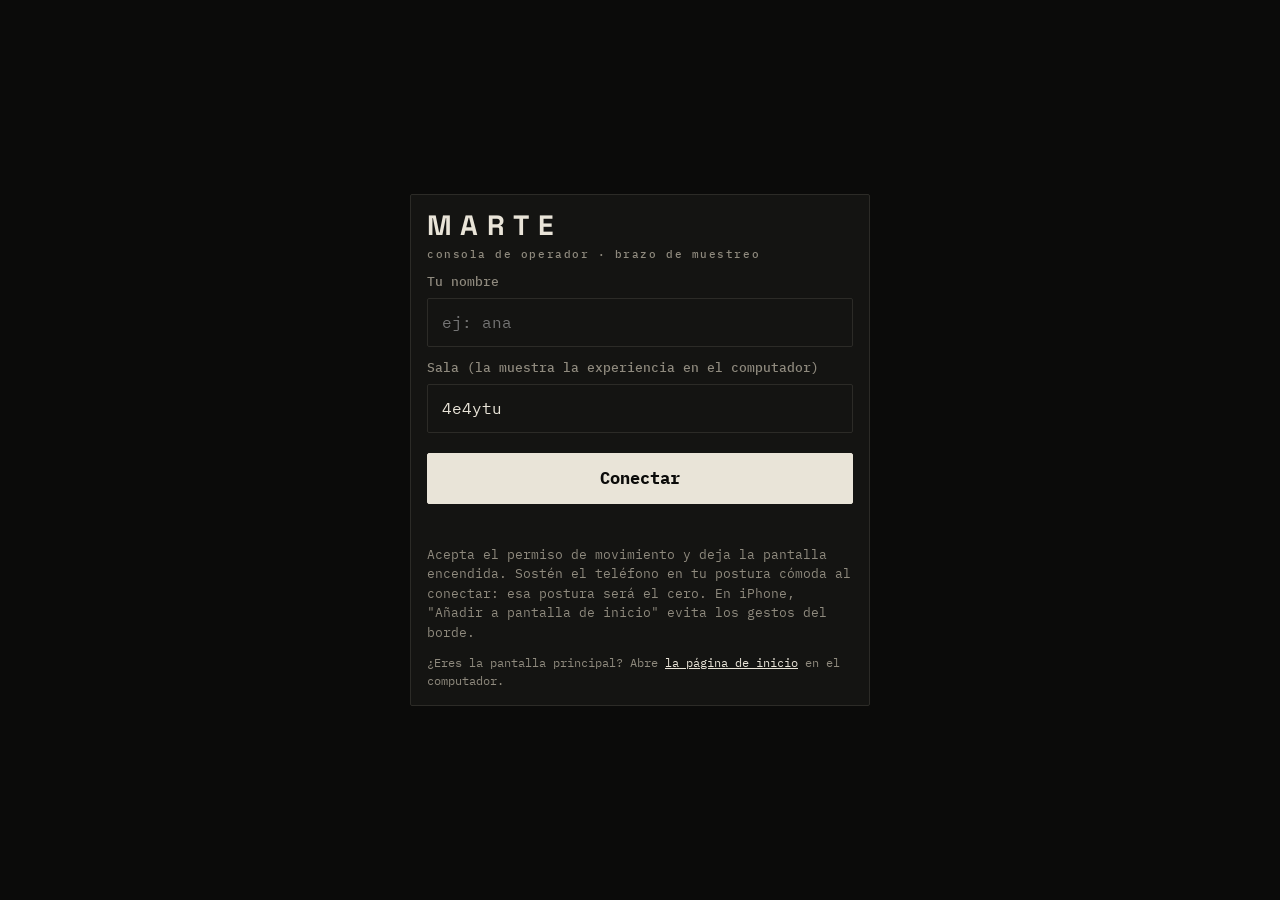
<file: control.html>
<!doctype html>
<html lang="es">
<head>
<meta charset="utf-8">
<meta name="viewport" content="width=device-width,initial-scale=1,viewport-fit=cover,user-scalable=no,maximum-scale=1">
<meta name="theme-color" content="#0b0b0a">
<meta name="apple-mobile-web-app-capable" content="yes">
<link rel="manifest" href="manifest.webmanifest">
<title>MARTE · consola de operador</title>
<link rel="stylesheet" href="ui.css">
<link href="https://fonts.googleapis.com/css2?family=IBM+Plex+Mono:wght@400;500;700&family=Space+Grotesk:wght@700&display=swap" rel="stylesheet">
<style>
  /* MARTE: misma gráfica que la experiencia (index.html). El color de acento lo asigna la experiencia: A óxido, B cian. */
  :root { --bg: #0b0b0a; --bg-2: #141412; --card: #141412; --card-2: #1c1c19; --line: #2c2b27; --line-2: #45433d; --fg: #e9e4d8; --mut: #8f8a7e;
          --rol: #e9e4d8; --vio: var(--rol); --vio-2: var(--rol); --neo: var(--rol); --neo-ink: #0b0b0a; --font: "IBM Plex Mono", ui-monospace, monospace; --r-s: 2px; --r-m: 2px; --r-l: 2px; }
  h1 { font: 700 28px/1 "Space Grotesk", "IBM Plex Mono", sans-serif; letter-spacing: .3em; }
  h1 span { display: block; font: 500 11px "IBM Plex Mono", monospace; letter-spacing: .14em; color: var(--mut); margin-top: 8px; }
  #surface { background: repeating-linear-gradient(0deg, transparent 0 39px, #ffffff08 39px 40px), repeating-linear-gradient(90deg, transparent 0 39px, #ffffff08 39px 40px), #0e0e0c !important; border-color: var(--rol) !important; }
  #rol { font-weight: 700; letter-spacing: .12em; color: var(--rol); }
  /* con dos operadores, la pantalla táctil toma el color de la parte del robot que controla */
  body[data-parte="brazo"] #surface { background: repeating-linear-gradient(0deg, transparent 0 39px, #00000014 39px 40px), repeating-linear-gradient(90deg, transparent 0 39px, #00000014 39px 40px), #ff8a1f !important; border-color: #ffd2a6 !important; }
  body[data-parte="garra"] #surface { background: repeating-linear-gradient(0deg, transparent 0 39px, #ffffff10 39px 40px), repeating-linear-gradient(90deg, transparent 0 39px, #ffffff10 39px 40px), #1d2f6f !important; border-color: #9db4ff !important; }
  body[data-parte="lleno"] #surface { background: #1a1917 !important; border-color: #45433d !important; } body[data-parte="lleno"] #parteTxt { color: #8f8a7e; bottom: 45%; }
  #acciones { display: flex; gap: 8px; }
  #cambiar { flex: 0 0 34%; padding: 10px 6px; font: 700 18px "IBM Plex Mono", monospace; color: #e9e4d8; background: #1c1c19; border: 1px solid #45433d; border-radius: 2px; }
  #cambiar small { display: block; font-weight: 400; font-size: 10px; letter-spacing: .04em; margin-top: 2px; }
  #cambiar:active { background: #2a2a26; } #cambiar:disabled { opacity: .4; }
  #avanzar { flex: 1; width: 100%; padding: 12px; font: 700 15px "IBM Plex Mono", monospace; letter-spacing: .3em; color: #0b0b0a; background: #e9e4d8; border: 0; border-radius: 2px; }
  #avanzar small { display: block; font-weight: 400; font-size: 10px; letter-spacing: .06em; margin-top: 2px; }
  #avanzar:active { background: #ff8a1f; } #avanzar:disabled { opacity: .4; }
  #surface.avanzando { animation: rodar 110ms linear infinite; filter: brightness(.55); }
  #surface.pulso { animation: pulso 260ms ease-out; } @keyframes pulso { 0% { box-shadow: inset 0 0 0 6px #ffffffaa; } 100% { box-shadow: inset 0 0 0 0 #ffffff00; } }
  @keyframes rodar { 0% { transform: translate(0, 0); } 25% { transform: translate(1.5px, -1px); } 50% { transform: translate(-1px, 1.5px); } 75% { transform: translate(1px, 1px); } 100% { transform: translate(0, 0); } }
  @media (prefers-reduced-motion: reduce) { #surface.avanzando { animation: none; } }
  #parteTxt { position: absolute; left: 0; right: 0; bottom: 14px; text-align: center; font: 700 12px/1.5 "IBM Plex Mono", monospace; letter-spacing: .14em; pointer-events: none; padding: 0 16px; }
  body[data-parte="brazo"] #parteTxt { color: #2a1400; } body[data-parte="garra"] #parteTxt { color: #dbe4ff; }
  #parteTxt small { display: block; font-weight: 400; letter-spacing: .04em; opacity: .85; }
  #hint { line-height: 1.6; font-size: 13px !important; }
  .pantalla { color: var(--mut); font-size: 12px; } .pantalla a { color: var(--fg); }
  .mod[aria-pressed="true"], .mod.active { background: var(--card-2) !important; box-shadow: inset 0 0 0 1px var(--rol) !important; border-color: var(--rol) !important; }
</style>
<style>
  * { -webkit-tap-highlight-color: transparent; -webkit-touch-callout: none; }
  html, body { font-size: 16px; overscroll-behavior: none; user-select: none; -webkit-user-select: none; }
  body { display: flex; flex-direction: column; gap: var(--sp-3); padding: max(var(--sp-3), env(safe-area-inset-top)) max(var(--sp-3), env(safe-area-inset-right)) max(var(--sp-3), env(safe-area-inset-bottom)) max(var(--sp-3), env(safe-area-inset-left)); }
  input { width: 100%; min-height: 48px; padding: 12px 14px; border-radius: var(--r-m); background: var(--bg-2); user-select: text; -webkit-user-select: text; font-size: 16px; /* 16px evita el zoom de iOS */ }
  label { font-size: 13px; font-weight: 500; }
  button { min-height: 48px; border-radius: var(--r-m); padding: 12px; font-weight: 600; }
  #join { display: flex; flex-direction: column; gap: var(--sp-3); margin: auto 0; max-width: 460px; width: 100%; align-self: center; }
  #join .field { display: flex; flex-direction: column; gap: 6px; }
  #join .note { color: var(--mut); font-size: 13px; line-height: 1.5; }
  #go { margin-top: var(--sp-2); font-size: 17px; }
  #run { display: none; flex: 1; min-height: 0; flex-direction: column; gap: var(--sp-3); }
  #bar { display: flex; justify-content: space-between; align-items: center; color: var(--mut); font-size: 13px; gap: var(--sp-2); padding: 0 var(--sp-1); }
  #bar { background: var(--card); border: 1px solid var(--line); border-radius: 999px; padding: 8px 14px; }
  #st { font-weight: 600; } #st.on { color: var(--ok); } #st.warn { color: var(--warn); }
  #surface { position: relative; flex: 1; min-height: 0; border-radius: var(--r-l); border: 1px solid var(--line-2); overflow: hidden; touch-action: none;
             background: radial-gradient(circle at 50% 40%, #2a1e46, #0d0915 72%); }
  #cv { position: absolute; inset: 0; width: 100%; height: 100%; pointer-events: none; }
  #hud { position: absolute; left: 12px; top: 10px; right: 12px; font: 12px/1.5 var(--mono); color: #d8d2ee; pointer-events: none; white-space: pre; text-shadow: 0 1px 2px #000; overflow: hidden; }
  #hint { position: absolute; inset: 0; display: grid; place-items: center; color: var(--mut); pointer-events: none; text-align: center; padding: 0 32px; font-size: 15px; }
  #mods { display: grid; grid-template-columns: repeat(2, 1fr); gap: var(--sp-2); }
  .mod { background: var(--card); border: 1px solid var(--line); color: var(--mut); padding: 10px 4px; font-size: 14px; font-weight: 500; min-height: 56px; }
  .mod[aria-pressed="true"], .mod.active { border-color: var(--vio-2); color: var(--fg); background: #271c42; box-shadow: inset 0 0 0 1px var(--vio); }
  .mod { display: flex; flex-direction: column; align-items: center; justify-content: center; }
  .mod::before { content: "APAGADO"; font-size: 9px; letter-spacing: .12em; font-weight: 700; color: var(--mut); margin-bottom: 2px; }
  .mod[aria-pressed="true"]::before { content: "ACTIVO"; color: var(--neo); }
  #surface:active { border-color: var(--vio-2); }
  .mod small { display: block; font-weight: 400; font-size: 11px; margin-top: 2px; font-variant-numeric: tabular-nums; color: var(--mut); }
  .mod.active small { color: var(--neo); }
  .msg { font-size: 13px; }
  @media (max-height: 520px) { #mods { grid-template-columns: repeat(2, 1fr); } .mod { min-height: 44px; padding: 6px 4px; } #hud { font-size: 11px; } }
</style>
</head>
<body>
  <div id="join" class="card">
    <h1>MARTE<span>consola de operador · brazo de muestreo</span></h1>
    <div class="field"><label for="name">Tu nombre</label>
    <input id="name" autocomplete="off" autocapitalize="off" maxlength="24" placeholder="ej: ana"></div>
    <div class="field"><label for="sala">Sala (la muestra la experiencia en el computador)</label>
    <input id="sala" autocomplete="off" autocapitalize="off" autocorrect="off" spellcheck="false" maxlength="24" placeholder="ej: k7m2xq"></div>
    <button id="go" class="primary">Conectar</button>
    <div class="msg" id="err" role="alert"></div>
    <div class="note">Acepta el permiso de movimiento y deja la pantalla encendida. Sostén el teléfono en tu postura cómoda al conectar: esa postura será el cero. En iPhone, "Añadir a pantalla de inicio" evita los gestos del borde.</div>
    <div class="pantalla">¿Eres la pantalla principal? Abre <a href="./">la página de inicio</a> en el computador.</div>
  </div>

  <div id="run">
    <div id="bar"><span id="st" role="status" aria-live="polite">Conectando…</span><span id="rol">esperando rol</span><span id="info"></span></div>
    <div id="surface"><canvas id="cv" aria-hidden="true"></canvas><div id="hud" aria-hidden="true"></div><div id="parteTxt" aria-live="polite"></div><div id="hint">Inclina el teléfono para mover el brazo<br>Dos dedos: júntalos para cerrar la garra, sepáralos para abrir<br>Toca con un tercer dedo: bloquea la garra y toma la roca<br>Separa los dedos sobre el canasto: suelta la roca<br>Sopla al micrófono o arrastra un dedo rápido: limpia el lente</div></div>
    <div id="acciones"><button id="avanzar" type="button">AVANZAR ▸<small>llevar la sonda a otro punto del cráter</small></button><button id="cambiar" type="button" hidden>⇄<small>cambiar brazo / garra</small></button></div>
    <div id="mods">
      <button class="mod" id="m-motion" aria-pressed="false">Giro<small id="v-motion">–</small></button>
      <button class="mod" id="m-mic" aria-pressed="false">Micrófono · soplar<small id="v-mic">–</small></button>
    </div>
    <div class="msg" id="err2" role="alert"></div>
  </div>

<script src="config.js"></script>
<script src="tacto.js"></script>
<script>
'use strict';
const $ = s => document.querySelector(s);
const ls = (k, v) => { try { if (v === undefined) return localStorage.getItem(k); localStorage.setItem(k, v); } catch {} return null; };
const clamp = (v, a = 0, b = 1) => Math.min(b, Math.max(a, v));
const r1 = v => Math.round(v * 10) / 10, r2 = v => Math.round(v * 100) / 100, r3 = v => Math.round(v * 1000) / 1000;

const Q = new URLSearchParams(location.search);
$('#name').value = ls('tacto.name') || '';
$('#sala').value = Tacto.clean(Q.get('sala')) || Tacto.clean(ls('tacto.sala')) || '';

let client = null, base = '', name = '', sala = '';
const dev = ls('tacto.dev') || (ls('tacto.dev', Tacto.rand(6)), ls('tacto.dev'));
const pub = (kind, obj, qos = 0, retain = false) => client && client.connected && client.publish(`${base}/${kind}`, JSON.stringify(obj), { qos, retain });

// ---------- capacidades detectadas (presión y diámetro dependen del teléfono) ----------
const S = { f: { min: 9, max: -1, n: 0 }, d: { min: 1e9, max: -1, n: 0 } };
const quality = (s, eps) => (!s.n ? 'sin datos aún' : s.max <= 0 ? 'sin dato' : s.n > 20 && s.max - s.min < eps ? 'constante' : 'variable');
const caps = () => ({ presion: quality(S.f, 0.02), diametro: quality(S.d, 1), tacto: 'ontouchstart' in window ? 'touch' : 'puntero' });
let lastCaps = '';
function publishStatus() { pub('status', { online: true, name, caps: { ...caps(), motion: motionOn, mic: !!micStream, cam: !!camStream } }, 1, true); }

// ---------- conexión MQTT ----------
async function connect() {
  base = `tacto/${sala}/${dev}`;
  const will = { topic: `${base}/status`, payload: JSON.stringify({ online: false, name }), qos: 1, retain: true };
  const o = await Tacto.open({ clientId: 'tel-' + dev, will });
  client = o.client;
  const CFGB = (window.TACTO_CONFIG || {}).broker;
  const where = /^wss?:\/\/(localhost|\d+\.\d+\.\d+\.\d+)/.test(o.broker) ? 'broker local' : o.broker === CFGB ? 'broker EMQX' : 'broker público';
  $('#info').textContent = `sala ${sala} · ${where}`;
  client.on('connect', () => {
    $('#st').textContent = '● conectado'; $('#st').className = 'on';
    client.subscribe(`${base}/cmd`); publishStatus();
  });
  client.on('reconnect', () => { $('#st').textContent = 'Reconectando…'; $('#st').className = 'warn'; });
  client.on('offline', () => { $('#st').textContent = 'Sin conexión'; $('#st').className = 'warn'; });
  client.on('error', e => { $('#err2').textContent = 'MQTT: ' + (e.message || e); });
  client.on('message', (t, p) => { // la experiencia mide la latencia: respondemos al instante
    try { const m = JSON.parse(p.toString()); if (m.ping != null) pub('pong', { t: m.ping });
      if (m.vibrar && navigator.vibrate) navigator.vibrate(m.vibrar); // vibración háptica por evento (contacto, bloqueo, canasto, avance)
      if (m.vibrar && !m.avanzando) { surf.classList.remove('pulso'); void surf.offsetWidth; surf.classList.add('pulso'); } // en iPhone, sin vibración, un destello
      if (m.avanzando) { // la sonda avanza: la pantalla tiembla y AVANZAR queda bloqueado
        surf.classList.add('avanzando'); clearTimeout(window._tAv); window._tAv = setTimeout(() => surf.classList.remove('avanzando'), (m.avanzando || 3) * 1000);
        $('#avanzar').disabled = true; setTimeout(() => { $('#avanzar').disabled = false; }, (m.avanzando || 3) * 1000 + 500);
      }
      if (m.lleno) { document.body.dataset.parte = 'lleno'; $('#rol').textContent = 'SALA LLENA'; $('#hint').style.display = 'none';
        $('#parteTxt').innerHTML = 'YA HAY DOS OPERADORES<small>espera a que alguien salga; entrarás solo</small>'; }
      if (m.rol) { // rol y parte del robot asignados por la experiencia
        const parte = m.parte || 'todo'; document.body.dataset.parte = parte; if (parte !== 'todo') $('#hint').style.display = 'none';
        $('#cambiar').hidden = parte === 'todo';
        $('#rol').textContent = 'OPERADOR ' + m.rol + (parte === 'todo' ? '' : ' · ' + parte.toUpperCase());
        document.documentElement.style.setProperty('--rol', m.color || '#e9e4d8');
        $('#parteTxt').innerHTML = parte === 'brazo' ? 'CONTROLAS EL BRAZO<small>inclina el teléfono para llevarlo</small>'
          : parte === 'garra' ? 'CONTROLAS LA GARRA<small>dos dedos abren y cierran · tercer dedo bloquea · tu inclinación mueve tu mira</small>' : '';
      }
    } catch {}
  });
}

// ---------- tacto ----------
const surf = $('#surface'), cv = $('#cv'), g = cv.getContext('2d');
let cur = { n: 0, p: [], ar: 1 }, lastN = 0, queued = false;
function fit() { const d = devicePixelRatio || 1, r = surf.getBoundingClientRect(); cv.width = r.width * d; cv.height = r.height * d; g.setTransform(d, 0, 0, d, 0, 0); }
addEventListener('resize', fit);

function setTouches(p, r) {
  cur = { n: p.length, p, ar: r3(r.width / r.height) };
  for (const z of p) {
    S.f.n++; S.f.min = Math.min(S.f.min, z.f); S.f.max = Math.max(S.f.max, z.f);
    S.d.n++; S.d.min = Math.min(S.d.min, z.d); S.d.max = Math.max(S.d.max, z.d);
  }
  if (p.length) $('#hint').style.display = 'none';
  if (cur.n !== lastN) { lastN = cur.n; sendTouch(1); } // cambios de cantidad de dedos: entrega garantizada
  else if (!queued) { queued = true; requestAnimationFrame(() => { queued = false; sendTouch(0); }); } // movimiento: hasta ~60 por segundo
}
const sendTouch = qos => pub('touch', { t: Date.now(), n: cur.n, ar: cur.ar, p: cur.p.map(z => ({ i: z.i, x: r3(z.x), y: r3(z.y), f: r3(z.f), d: Math.round(z.d) })) }, qos);

// Dedos (Touch Events: traen presión y radio de contacto)
const slots = new Map(); // identifier -> casilla 1..5 (estable mientras el dedo siga apoyado)
function slotFor(id) {
  if (slots.has(id)) return slots.get(id);
  const used = new Set(slots.values());
  for (let s = 1; s <= 5; s++) if (!used.has(s)) { slots.set(id, s); return s; }
  return null;
}
function onTouch(e) {
  e.preventDefault();
  const r = surf.getBoundingClientRect(), list = Array.from(e.targetTouches), ids = new Set(list.map(t => t.identifier));
  for (const id of [...slots.keys()]) if (!ids.has(id)) slots.delete(id);
  const p = [];
  for (const t of list) {
    const i = slotFor(t.identifier); if (!i) continue;
    const rx = t.radiusX ?? t.webkitRadiusX ?? 0, ry = t.radiusY ?? t.webkitRadiusY ?? 0;
    p.push({ i, x: clamp((t.clientX - r.left) / r.width), y: clamp((t.clientY - r.top) / r.height), f: t.force ?? t.webkitForce ?? 0, d: rx + ry }); // diámetro medio = rx + ry
  }
  setTouches(p.sort((a, b) => a.i - b.i), r);
}
['touchstart', 'touchmove', 'touchend', 'touchcancel'].forEach(n => surf.addEventListener(n, onTouch, { passive: false }));
['gesturestart', 'gesturechange'].forEach(n => document.addEventListener(n, e => e.preventDefault()));
surf.addEventListener('contextmenu', e => e.preventDefault());

// Ratón o lápiz (para probar desde un computador)
const ptrs = new Map();
function fromPtrs() {
  const r = surf.getBoundingClientRect(), p = []; let i = 0;
  for (const e of ptrs.values()) { if (++i > 5) break; p.push({ i, x: clamp((e.clientX - r.left) / r.width), y: clamp((e.clientY - r.top) / r.height), f: e.pressure || 0, d: Math.max(e.width || 0, e.height || 0) }); }
  setTouches(p, r);
}
surf.addEventListener('pointerdown', e => { if (e.pointerType === 'touch') return; surf.setPointerCapture(e.pointerId); ptrs.set(e.pointerId, e); fromPtrs(); });
surf.addEventListener('pointermove', e => { if (ptrs.has(e.pointerId)) { ptrs.set(e.pointerId, e); fromPtrs(); } });
const pend = e => { if (ptrs.delete(e.pointerId)) fromPtrs(); };
surf.addEventListener('pointerup', pend); surf.addEventListener('pointercancel', pend);

// Dibujo y panel de datos
function draw() {
  const r = surf.getBoundingClientRect(); g.clearRect(0, 0, r.width, r.height);
  for (const z of cur.p) {
    const x = z.x * r.width, y = z.y * r.height, rad = Math.max(22, z.d / 2);
    g.fillStyle = `rgba(255,255,255,${0.22 + z.f * 0.4})`; g.beginPath(); g.arc(x, y, rad, 0, 7); g.fill();
    g.strokeStyle = '#ffffff'; g.lineWidth = 2; g.beginPath(); g.arc(x, y, rad, 0, 7); g.stroke();
    g.beginPath(); g.moveTo(x - rad - 10, y); g.lineTo(x + rad + 10, y); g.moveTo(x, y - rad - 10); g.lineTo(x, y + rad + 10); g.stroke();
    g.fillStyle = '#fff'; g.font = '13px system-ui'; g.textAlign = 'center'; g.fillText(z.i, x, y - rad - 14);
  }
  const c = caps(), lines = [`dedos ${cur.n}`];
  for (const z of cur.p) lines.push(`${z.i}  x ${r2(z.x).toFixed(2)}  y ${r2(z.y).toFixed(2)}  presión ${r2(z.f).toFixed(2)}  ⌀ ${Math.round(z.d)} px`);
  lines.push(`presión: ${c.presion} · diámetro: ${c.diametro}`);
  $('#hud').textContent = lines.join('\n');
  requestAnimationFrame(draw);
}
setInterval(() => { const k = JSON.stringify(caps()); if (k !== lastCaps) { lastCaps = k; publishStatus(); } }, 700);

// ---------- giro (orientación, velocidad de giro y aceleración) ----------
let motionOn = false, bound = false, ang = null, rot = null, acc = null, mdirty = false;
async function askMotion() { // iOS exige permiso explícito desde un gesto; Android no
  for (const R of [window.DeviceMotionEvent, window.DeviceOrientationEvent])
    if (R && typeof R.requestPermission === 'function') {
      const r = await R.requestPermission();
      if (r !== 'granted') throw new Error('Permiso de movimiento denegado. En iPhone: cierra Safari por completo y vuelve a entrar.');
    }
}
function bindMotion() {
  if (bound) return; bound = true;
  addEventListener('deviceorientation', e => { ang = [e.alpha || 0, e.beta || 0, e.gamma || 0]; mdirty = true; });
  addEventListener('devicemotion', e => {
    const r = e.rotationRate, a = e.accelerationIncludingGravity;
    if (r) rot = [r.beta || 0, r.gamma || 0, r.alpha || 0]; // ejes X, Y, Z en °/s
    if (a) acc = [a.x || 0, a.y || 0, a.z || 0]; mdirty = true;
  });
  setInterval(() => {
    if (!motionOn || !mdirty) return; mdirty = false;
    pub('motion', { t: Date.now(), a: ang && ang.map(r1), r: rot && rot.map(r1), c: acc && acc.map(r2) });
    if (ang) $('#v-motion').textContent = `${Math.round(ang[1])}° ${Math.round(ang[2])}°`;
  }, 33);
}

// ---------- micrófono ----------
let micCtx, micStream, micTimer;
async function startMic() {
  micStream = await navigator.mediaDevices.getUserMedia({ audio: { echoCancellation: false, noiseSuppression: false, autoGainControl: false } });
  micCtx = new (window.AudioContext || window.webkitAudioContext)(); await micCtx.resume();
  const an = micCtx.createAnalyser(); an.fftSize = 1024; micCtx.createMediaStreamSource(micStream).connect(an);
  const t = new Float32Array(an.fftSize), f = new Uint8Array(an.frequencyBinCount), hz = micCtx.sampleRate / an.fftSize;
  const band = (a, b) => { let s = 0, n = 0; for (let i = Math.max(1, Math.floor(a / hz)); i < Math.min(f.length, Math.ceil(b / hz)); i++) { s += f[i]; n++; } return n ? s / n / 255 : 0; };
  micTimer = setInterval(() => {
    an.getFloatTimeDomainData(t); let s = 0; for (const v of t) s += v * v; an.getByteFrequencyData(f);
    const l = Math.min(1, Math.sqrt(s / t.length) * 4);
    pub('mic', { t: Date.now(), l: r3(l), b: [r3(band(40, 250)), r3(band(250, 2000)), r3(band(2000, 8000))] });
    $('#v-mic').textContent = '█'.repeat(Math.round(l * 6)) || '·';
  }, 50);
}
function stopMic() { clearInterval(micTimer); micStream?.getTracks().forEach(t => t.stop()); micCtx?.close(); micStream = micCtx = null; }

// ---------- cámara: movimiento y brillo calculados en el teléfono (no sale video) ----------
let camStream, camTimer, prev = null;
const W = 64, H = 36, work = document.createElement('canvas'); work.width = W; work.height = H;
const wctx = work.getContext('2d', { willReadFrequently: true });
async function startCam() {
  camStream = await navigator.mediaDevices.getUserMedia({ video: { facingMode: 'environment', width: 640, height: 360 }, audio: false });
  const vid = document.createElement('video'); vid.playsInline = true; vid.muted = true; vid.srcObject = camStream; await vid.play();
  prev = null; let sm = 0;
  camTimer = setInterval(() => {
    wctx.drawImage(vid, 0, 0, W, H); const px = wctx.getImageData(0, 0, W, H).data, gray = new Uint8Array(W * H);
    let bsum = 0; for (let i = 0; i < gray.length; i++) { gray[i] = (px[i * 4] * 0.3 + px[i * 4 + 1] * 0.59 + px[i * 4 + 2] * 0.11) | 0; bsum += gray[i]; }
    if (prev) {
      let n = 0, sx = 0, sy = 0;
      for (let i = 0; i < gray.length; i++) if (Math.abs(gray[i] - prev[i]) > 25) { n++; sx += i % W; sy += (i / W) | 0; }
      sm = sm * 0.4 + (n / gray.length) * 0.6;
      pub('cam', { t: Date.now(), m: r3(sm), x: n ? r3(sx / n / W) : 0.5, y: n ? r3(sy / n / H) : 0.5, b: r3(bsum / gray.length / 255) });
      $('#v-cam').textContent = Math.round(sm * 100) + '%';
    }
    prev = gray;
  }, 80);
}
function stopCam() { clearInterval(camTimer); camStream?.getTracks().forEach(t => t.stop()); camStream = null; }

// ---------- botones ----------
const setOn = (id, on) => { $(id).classList.toggle('active', on); $(id).setAttribute('aria-pressed', on); };
const fail = e => { $('#err2').textContent = e.message || (e.type ? 'No se pudo cargar el cliente MQTT (revisa la conexión a internet).' : String(e)); };
$('#m-motion').onclick = async () => {
  try { $('#err2').textContent = ''; if (!motionOn) { await askMotion(); bindMotion(); } motionOn = !motionOn; setOn('#m-motion', motionOn); if (!motionOn) $('#v-motion').textContent = '–'; publishStatus(); } catch (e) { fail(e); }
};
$('#cambiar').onclick = () => { // pide a la experiencia intercambiar brazo y garra con el otro jugador
  pub('intercambiar', { t: Date.now() }, 1);
  const b = $('#cambiar'); b.disabled = true; setTimeout(() => { b.disabled = false; }, 2000);
};
$('#avanzar').onclick = () => { // pide a la experiencia que la sonda avance; espera a que termine el desplazamiento
  pub('avanzar', { t: Date.now() }, 1);
  const b = $('#avanzar'); b.disabled = true; setTimeout(() => { b.disabled = false; }, 4000);
};
// explica por qué no hay micrófono y cómo arreglarlo
function micFail(e) {
  const n = e && e.name, msg =
    !window.isSecureContext ? 'El micrófono solo funciona con https. Abre el enlace del QR tal cual (https://…).' :
    !navigator.mediaDevices ? 'Este navegador no da acceso al micrófono. Abre el enlace en Chrome, no dentro del lector de QR.' :
    n === 'NotAllowedError' || n === 'SecurityError' ? 'Permiso de micrófono bloqueado. Toca el ícono junto a la dirección → Permisos → Micrófono → Permitir, y recarga. Si sigue igual: Ajustes de Android → Apps → Chrome → Permisos → Micrófono.' :
    n === 'NotFoundError' ? 'No se encontró un micrófono en este teléfono.' :
    n === 'NotReadableError' ? 'Otra app está usando el micrófono (llamada, grabadora, asistente). Ciérrala y vuelve a intentar.' :
    (e && e.message) || String(e);
  $('#err2').textContent = msg;
}
$('#m-mic').onclick = async () => {
  try { $('#err2').textContent = ''; if (micStream) { stopMic(); setOn('#m-mic', false); $('#v-mic').textContent = '–'; } else { await startMic(); setOn('#m-mic', true); } publishStatus(); } catch (e) { micFail(e); }
};

// ---------- entrar ----------
async function wake() { try { await navigator.wakeLock?.request('screen'); } catch {} }
$('#go').onclick = async () => {
  name = $('#name').value.trim() || 'tel'; sala = Tacto.clean($('#sala').value);
  if (sala.length < 4) { $('#err').textContent = 'Escribe la sala que muestra la experiencia (mínimo 4 caracteres).'; return; }
  if (!window.isSecureContext) { $('#err').textContent = 'Los sensores de movimiento necesitan HTTPS. El tacto funcionará igual.'; }
  ls('tacto.name', name); ls('tacto.sala', sala);
  try { await askMotion(); bindMotion(); motionOn = true; setOn('#m-motion', true); }
  catch (e) { $('#err').textContent = e.message + ' Puedes continuar solo con el tacto.'; }
  $('#join').style.display = 'none'; $('#run').style.display = 'flex'; fit(); draw(); wake();
  document.addEventListener('visibilitychange', () => document.visibilityState === 'visible' && wake());
  connect().catch(e => { $('#st').textContent = 'No se pudo conectar'; fail(e); });
};
</script>
</body>
</html>
</file>
<file: ui.css>
/* Tacto · estilos compartidos (teléfono y experiencia). Sin build: CSS puro con tokens. */
:root {
  color-scheme: dark;
  /* color */
  --bg: #0a0710;
  --bg-2: #0f0a17;          /* campos */
  --card: #16111f;
  --card-2: #1d1629;        /* hover / activo suave */
  --line: #2b2338;
  --line-2: #3a3050;
  --fg: #ece8f5;
  --mut: #9a93ae;           /* ≥ 6:1 sobre --bg y --card */
  --vio: #8b5cf6;
  --vio-2: #a78bfa;
  --neo: #e6ff3d;
  --neo-ink: #1a1d00;
  --ok: #6ee7b7;
  --warn: #ffb86b;
  --err: #ff8a8a;
  /* forma */
  --r-s: 8px; --r-m: 12px; --r-l: 16px;
  --sp-1: 4px; --sp-2: 8px; --sp-3: 12px; --sp-4: 16px; --sp-5: 24px;
  --ring: 0 0 0 2px var(--bg), 0 0 0 4px var(--vio-2);
  --font: system-ui, -apple-system, "Segoe UI", Roboto, sans-serif;
  --mono: ui-monospace, "SF Mono", Menlo, Consolas, monospace;
  --ease: 160ms cubic-bezier(.2, .8, .2, 1);
}

* { box-sizing: border-box; }
html, body { margin: 0; height: 100%; background: var(--bg); color: var(--fg); font: 14px/1.45 var(--font); -webkit-font-smoothing: antialiased; }
[hidden] { display: none !important; }

h1, h2 { margin: 0; }
h1 { font-size: 18px; letter-spacing: .04em; font-weight: 700; }
h1 span, header b span { color: var(--neo); font-weight: 600; }
h2 { font-size: 11px; letter-spacing: .12em; text-transform: uppercase; color: var(--mut); font-weight: 600; margin-bottom: var(--sp-2); }

/* controles */
button, select, input { font: inherit; color: var(--fg); background: var(--bg-2); border: 1px solid var(--line); border-radius: var(--r-s); padding: 6px 10px; min-height: 32px; transition: border-color var(--ease), background var(--ease), box-shadow var(--ease), transform var(--ease); }
button, select, input[type=checkbox], input[type=range], input[type=file], label, summary { cursor: pointer; }
button { font-weight: 500; }
button:hover, select:hover, input:hover { border-color: var(--line-2); }
button:hover { background: var(--card-2); }
button:active { transform: translateY(1px); }
button:disabled { opacity: .5; cursor: not-allowed; }
button.primary { background: var(--neo); color: var(--neo-ink); border-color: var(--neo); font-weight: 700; }
button.primary:hover { background: #f1ff7a; border-color: #f1ff7a; }
:focus-visible { outline: none; box-shadow: var(--ring); }
input[type=checkbox] { accent-color: var(--vio); min-height: 0; width: 16px; height: 16px; padding: 0; }
input[type=range] { accent-color: var(--vio); padding: 0; min-height: 0; border: 0; background: transparent; }
input[type=number] { width: 72px; font-variant-numeric: tabular-nums; }
input[type=file] { font-size: 12px; }
input[type=file]::file-selector-button { font: inherit; color: var(--fg); background: var(--card-2); border: 1px solid var(--line); border-radius: 6px; padding: 3px 8px; margin-right: 8px; cursor: pointer; }
select { max-width: 100%; text-overflow: ellipsis; }
label { color: var(--mut); }

.card { background: var(--card); border: 1px solid var(--line); border-radius: var(--r-l); padding: var(--sp-4); }
.msg { color: var(--err); font-size: 13px; min-height: 1.3em; }

/* estado de conexión: color + texto (nunca solo color) */
.dot { color: var(--mut); font-weight: 600; white-space: nowrap; }
.dot.on { color: var(--ok); } .dot.warn { color: var(--warn); }

@media (prefers-reduced-motion: reduce) { *, *::before, *::after { transition: none !important; animation: none !important; } }
</file>
